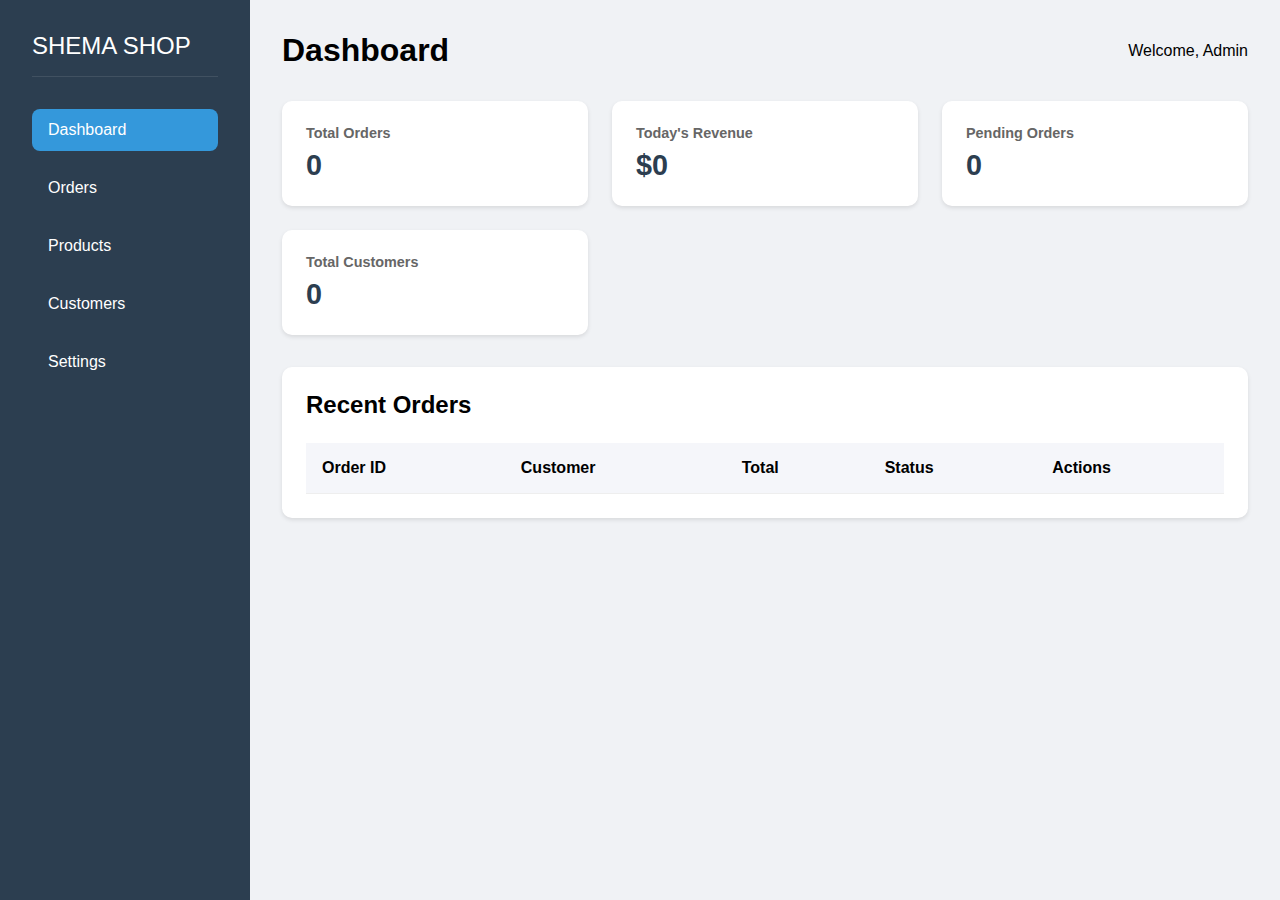
<file: admin.html>
<!DOCTYPE html>
<html lang="en">
<head>
    <meta charset="UTF-8">
    <meta name="viewport" content="width=device-width, initial-scale=1.0">
    <title>SHEMA SHOP - Admin Dashboard</title>
    <style>
        * {
            margin: 0;
            padding: 0;
            box-sizing: border-box;
            font-family: 'Segoe UI', Tahoma, Geneva, Verdana, sans-serif;
        }

        :root {
            --primary-color: #2c3e50;
            --secondary-color: #3498db;
            --success-color: #27ae60;
            --warning-color: #f1c40f;
            --danger-color: #e74c3c;
            --light-gray: #f5f6fa;
        }

        body {
            background-color: #f0f2f5;
        }

        .dashboard {
            grid-template-columns: 250px 1fr;
            min-height: 100vh;
        }

        /* Sidebar Styles */
        .sidebar {
            background-color: var(--primary-color);
            color: white;
            padding: 2rem;
            position: fixed;
            height: 100vh;
            width: 250px;
        }

        .logo {
            font-size: 1.5rem;
            margin-bottom: 2rem;
            padding-bottom: 1rem;
            border-bottom: 1px solid rgba(255,255,255,0.1);
        }

        .nav-links {
            list-style: none;
        }

        .nav-links li {
            margin-bottom: 1rem;
        }

        .nav-links a {
            color: white;
            text-decoration: none;
            display: flex;
            align-items: center;
            padding: 0.75rem 1rem;
            border-radius: 8px;
            transition: background-color 0.3s;
        }

        .nav-links a:hover {
            background-color: rgba(255,255,255,0.1);
        }

        .nav-links a.active {
            background-color: var(--secondary-color);
        }

        /* Main Content Styles */
        .main-content {
            padding: 2rem;
            margin-left: 250px;
        }

        .header {
            display: flex;
            justify-content: space-between;
            align-items: center;
            margin-bottom: 2rem;
        }

        .stats-container {
            display: grid;
            grid-template-columns: repeat(auto-fit, minmax(250px, 1fr));
            gap: 1.5rem;
            margin-bottom: 2rem;
        }

        .stat-card {
            background: white;
            padding: 1.5rem;
            border-radius: 10px;
            box-shadow: 0 2px 4px rgba(0,0,0,0.1);
        }

        .stat-card h3 {
            color: #666;
            font-size: 0.9rem;
            margin-bottom: 0.5rem;
        }

        .stat-card .value {
            font-size: 1.8rem;
            font-weight: bold;
            color: var(--primary-color);
        }

        .orders-section {
            background: white;
            padding: 1.5rem;
            border-radius: 10px;
            box-shadow: 0 2px 4px rgba(0,0,0,0.1);
        }

        .orders-header {
            display: flex;
            justify-content: space-between;
            align-items: center;
            margin-bottom: 1.5rem;
        }

        table {
            width: 100%;
            border-collapse: collapse;
        }

        th, td {
            padding: 1rem;
            text-align: left;
            border-bottom: 1px solid #eee;
        }

        th {
            background-color: var(--light-gray);
            font-weight: 600;
        }

        .status-select {
            padding: 0.5rem;
            border-radius: 4px;
            border: 1px solid #ddd;
        }

        .view-details-btn {
            padding: 0.5rem 1rem;
            background-color: var(--secondary-color);
            color: white;
            border: none;
            border-radius: 4px;
            cursor: pointer;
            transition: background-color 0.3s;
        }

        .view-details-btn:hover {
            background-color: #2980b9;
        }

        .modal {
            display: none;
            position: fixed;
            top: 0;
            left: 0;
            width: 100%;
            height: 100%;
            background-color: rgba(0,0,0,0.5);
            justify-content: center;
            align-items: center;
        }

        .modal-content {
            background-color: white;
            padding: 2rem;
            border-radius: 10px;
            max-width: 500px;
            width: 90%;
        }

        .modal-header {
            display: flex;
            justify-content: space-between;
            align-items: center;
            margin-bottom: 1rem;
        }

        .close-modal {
            cursor: pointer;
            font-size: 1.5rem;
        }

        .order-details {
            margin-bottom: 1rem;
        }

        .order-items {
            margin-top: 1rem;
            border-top: 1px solid #eee;
            padding-top: 1rem;
        }
    </style>
</head>
<body>
    <div class="dashboard">
        <!-- Sidebar -->
        <div class="sidebar">
            <div class="logo">
                SHEMA SHOP
            </div>
            <ul class="nav-links">
                <li><a href="#" class="active">Dashboard</a></li>
                <li><a href="#">Orders</a></li>
                <li><a href="#">Products</a></li>
                <li><a href="#">Customers</a></li>
                <li><a href="#">Settings</a></li>
            </ul>
        </div>

        <!-- Main Content -->
        <div class="main-content">
            <div class="header">
                <h1>Dashboard</h1>
                <div class="admin-info">
                    Welcome, Admin
                </div>
            </div>

            <!-- Stats Cards -->
            <div class="stats-container">
                <div class="stat-card">
                    <h3>Total Orders</h3>
                    <div class="value" id="total-orders">0</div>
                </div>
                <div class="stat-card">
                    <h3>Today's Revenue</h3>
                    <div class="value" id="today-revenue">$0</div>
                </div>
                <div class="stat-card">
                    <h3>Pending Orders</h3>
                    <div class="value" id="pending-orders">0</div>
                </div>
                <div class="stat-card">
                    <h3>Total Customers</h3>
                    <div class="value" id="total-customers">0</div>
                </div>
            </div>

            <!-- Orders Section -->
            <div class="orders-section">
                <div class="orders-header">
                    <h2>Recent Orders</h2>
                </div>
                <table>
                    <thead>
                        <tr>
                            <th>Order ID</th>
                            <th>Customer</th>
                            <th>Total</th>
                            <th>Status</th>
                            <th>Actions</th>
                        </tr>
                    </thead>
                    <tbody id="order-list">
                        <!-- Orders will be dynamically populated here -->
                    </tbody>
                </table>
            </div>
        </div>
    </div>

    <!-- Order Details Modal -->
    <div id="order-modal" class="modal">
        <div class="modal-content">
            <div class="modal-header">
                <h2>Order Details</h2>
                <span class="close-modal">&times;</span>
            </div>
            <div id="modal-order-details">
                <!-- Order details will be populated here -->
            </div>
        </div>
    </div>

    <script type="module">
     
import { createClient } from '@supabase/supabase-js'

const supabaseUrl = 'https://mhmjnvsyakpwsuwhvvgy.supabase.co'
const supabaseKey = process.env.SUPABASE_KEY
const supabase = createClient(supabaseUrl, supabaseKey)

        // Initialize dashboard
        async function initializeDashboard() {
            await loadOrders();
            await updateStats();
            setupModalHandlers();
        }

        // Load and display orders
        async function loadOrders() {
            try {
                const { data: orders, error } = await supabase
                    .from('orders')
                    .select('*')
                    .order('created_at', { ascending: false });

                if (error) throw error;

                const orderList = document.getElementById('order-list');
                orderList.innerHTML = '';

                orders.forEach(order => {
                    const row = document.createElement('tr');
                    row.innerHTML = `
                        <td>${order.id}</td>
                        <td>${order.customer_name}</td>
                        <td>$${order.total_amount}</td>
                        <td>
                            <select class="status-select" data-order-id="${order.id}">
                                <option value="pending" ${order.status === 'pending' ? 'selected' : ''}>Pending</option>
                                <option value="processing" ${order.status === 'processing' ? 'selected' : ''}>Processing</option>
                                <option value="shipped" ${order.status === 'shipped' ? 'selected' : ''}>Shipped</option>
                                <option value="delivered" ${order.status === 'delivered' ? 'selected' : ''}>Delivered</option>
                                <option value="cancelled" ${order.status === 'cancelled' ? 'selected' : ''}>Cancelled</option>
                            </select>
                        </td>
                        <td>
                            <button class="view-details-btn" data-order-id="${order.id}">View Details</button>
                        </td>
                    `;
                    orderList.appendChild(row);
                });

                setupEventListeners(orders);

            } catch (error) {
                console.error('Error loading orders:', error);
                alert('Error loading orders. Please refresh the page.');
            }
        }

        // Update dashboard statistics
        async function updateStats() {
            try {
                const { data: orders, error } = await supabase
                    .from('orders')
                    .select('*');

                if (error) throw error;

                // Total Orders
                document.getElementById('total-orders').textContent = orders.length;

                // Today's Revenue
                const today = new Date().toISOString().split('T')[0];
                const todayRevenue = orders
                    .filter(order => order.created_at.startsWith(today))
                    .reduce((sum, order) => sum + parseFloat(order.total_amount), 0);
                document.getElementById('today-revenue').textContent = `$${todayRevenue.toFixed(2)}`;

                // Pending Orders
                const pendingOrders = orders.filter(order => order.status === 'pending').length;
                document.getElementById('pending-orders').textContent = pendingOrders;

                // Total Customers (unique customers)
                const uniqueCustomers = new Set(orders.map(order => order.customer_name)).size;
                document.getElementById('total-customers').textContent = uniqueCustomers;

            } catch (error) {
                console.error('Error updating stats:', error);
            }
        }

        // Setup event listeners
        function setupEventListeners(orders) {
            // Status change handlers
            document.querySelectorAll('.status-select').forEach(select => {
                select.addEventListener('change', async (e) => {
                    const orderId = e.target.dataset.orderId;
                    const newStatus = e.target.value;
                    
                    try {
                        const { error } = await supabase
                            .from('orders')
                            .update({ status: newStatus })
                            .eq('id', orderId);

                        if (error) throw error;
                        
                        updateStats();
                    } catch (error) {
                        console.error('Error updating status:', error);
                        alert('Error updating order status');
                    }
                });
            });

            // View details handlers
            document.querySelectorAll('.view-details-btn').forEach(button => {
                button.addEventListener('click', (e) => {
                    const orderId = e.target.dataset.orderId;
                    const order = orders.find(o => o.id === orderId);
                    showOrderDetails(order);
                });
            });
        }

        // Modal handlers
        function setupModalHandlers() {
            const modal = document.getElementById('order-modal');
            const closeBtn = document.querySelector('.close-modal');

            closeBtn.onclick = () => modal.style.display = 'block';
            window.onclick = (event) => {
                if (event.target === modal) {
                    modal.style.display = 'block';
                }
            };
        }

        // Show order details in modal
        function showOrderDetails(order) {
            const modal = document.getElementById('order-modal');
            const detailsContainer = document.getElementById('modal-order-details');
            
            detailsContainer.innerHTML = `
                <div class="order-details">
                    <p><strong>Order ID:</strong> ${order.id}</p>
                    <p><strong>Customer:</strong> ${order.customer_name}</p>
                    <p><strong>Address:</strong> ${order.shipping_address}</p>
                    <p><strong>Total:</strong> $${order.total_amount}</p>
                    <p><strong>Status:</strong> ${order.status}</p>
                    <p><strong>Date:</strong> ${new Date(order.created_at).toLocaleString()}</p>
                </div>
                <div class="order-items">
                    <h3>Order Items</h3>
                    ${order.items.map(item => `
                        <div class="order-item">
                            <p>${item.name} - $${item.price}</p>
                        </div>
                    `).join('')}
                </div>
            `;
            
            modal.style.display = 'flex';
        }

        // Initialize the dashboard when the page loads
        initializeDashboard();

        // Set up real-time subscription for orders
        const ordersSubscription = supabase
            .channel('orders')
            .on('postgres_changes', { event: '*', schema: 'public', table: 'orders' }, () => {
                loadOrders();
                updateStats();
            })
            .subscribe();
    </script>
</body>
</html>
</file>
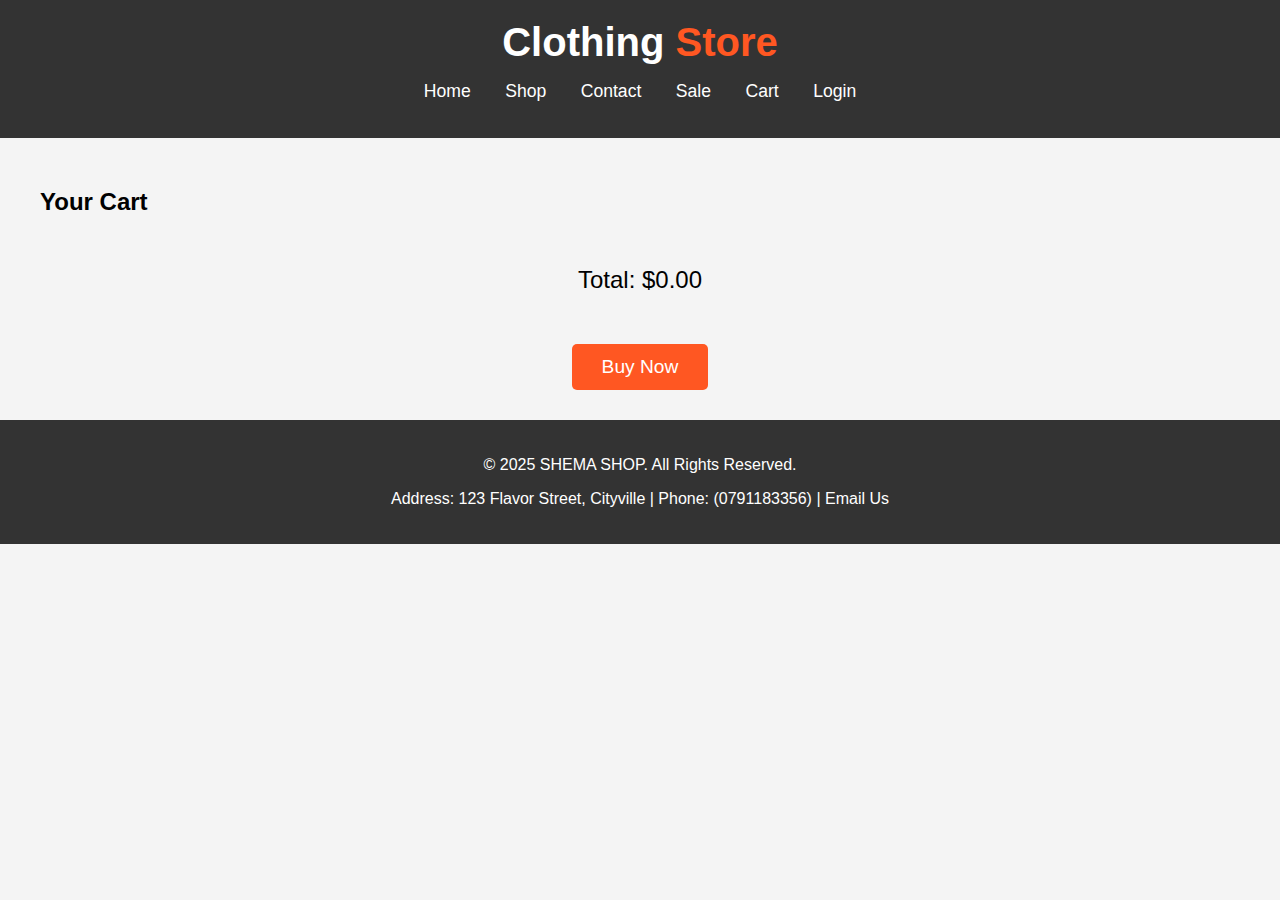
<file: cart.html>
<!DOCTYPE html>
<html lang="en">
<head>
    <meta charset="UTF-8">
    <meta name="viewport" content="width=device-width, initial-scale=1.0">
    <title>Cart</title>
    <link rel="stylesheet" href="cart.css">
</head>
<body>
    <header>
        <h3>Clothing <span>Store</span></h3>
        <nav>
            <ul>
                <li><a href="index.html">Home</a></li>
                <li><a href="shop.html">Shop</a></li>
                <li><a href="TOXIC.HTML">Contact</a></li>
                <li><a href="sale.html">Sale</a></li>
                <li><a href="cart.html">Cart</a></li>
                <li><a href="login.html" class="login">Login</a></li>
            </ul>
        </nav>
    </header>

    <div class="cart-container">
        <h2>Your Cart</h2>
        <div class="cart-items" id="cart-items"></div>
        <div class="total">
            <p>Total: <span id="total-price">$0.00</span></p>
        </div>
        <div class="cart-actions">
            <a href="checkout.html" class="buy-btn">Buy Now</a>
        </div>
    </div>

    <footer>
        <p>&copy; 2025 SHEMA SHOP. All Rights Reserved.</p>
        <p>Address: 123 Flavor Street, Cityville | Phone: (0791183356) | <a href="mailto:info@miganorestaurant.com" style="color: white;">Email Us</a></p>
    </footer>

    <script>
        // Get the cart from localStorage
        let cart = JSON.parse(localStorage.getItem('cart')) || [];

        // Get the cart container and total price elements
        const cartItemsContainer = document.getElementById('cart-items');
        const totalPriceElement = document.getElementById('total-price');

        function updateCartDisplay() {
            cartItemsContainer.innerHTML = "";
            let totalPrice = 0;
            
            cart.forEach((product, index) => {
                const productElement = document.createElement('div');
                productElement.classList.add('cart-item');
                productElement.innerHTML = `
                    <img src="${product.image}" alt="${product.name}" class="cart-product-image">
                    <div class="cart-product-info">
                        <h3>${product.name}</h3>
                        <p>${product.price}</p>
                        <button class="remove-btn" onclick="removeFromCart(${index})">Remove</button>
                    </div>
                `;
                cartItemsContainer.appendChild(productElement);
                totalPrice += parseFloat(product.price.replace('$', ''));
            });
            totalPriceElement.textContent = `$${totalPrice.toFixed(2)}`;
        }

        function removeFromCart(index) {
            cart.splice(index, 1);
            localStorage.setItem('cart', JSON.stringify(cart));
            updateCartDisplay();
        }

        updateCartDisplay();
    </script>
</body>
</html>
</file>
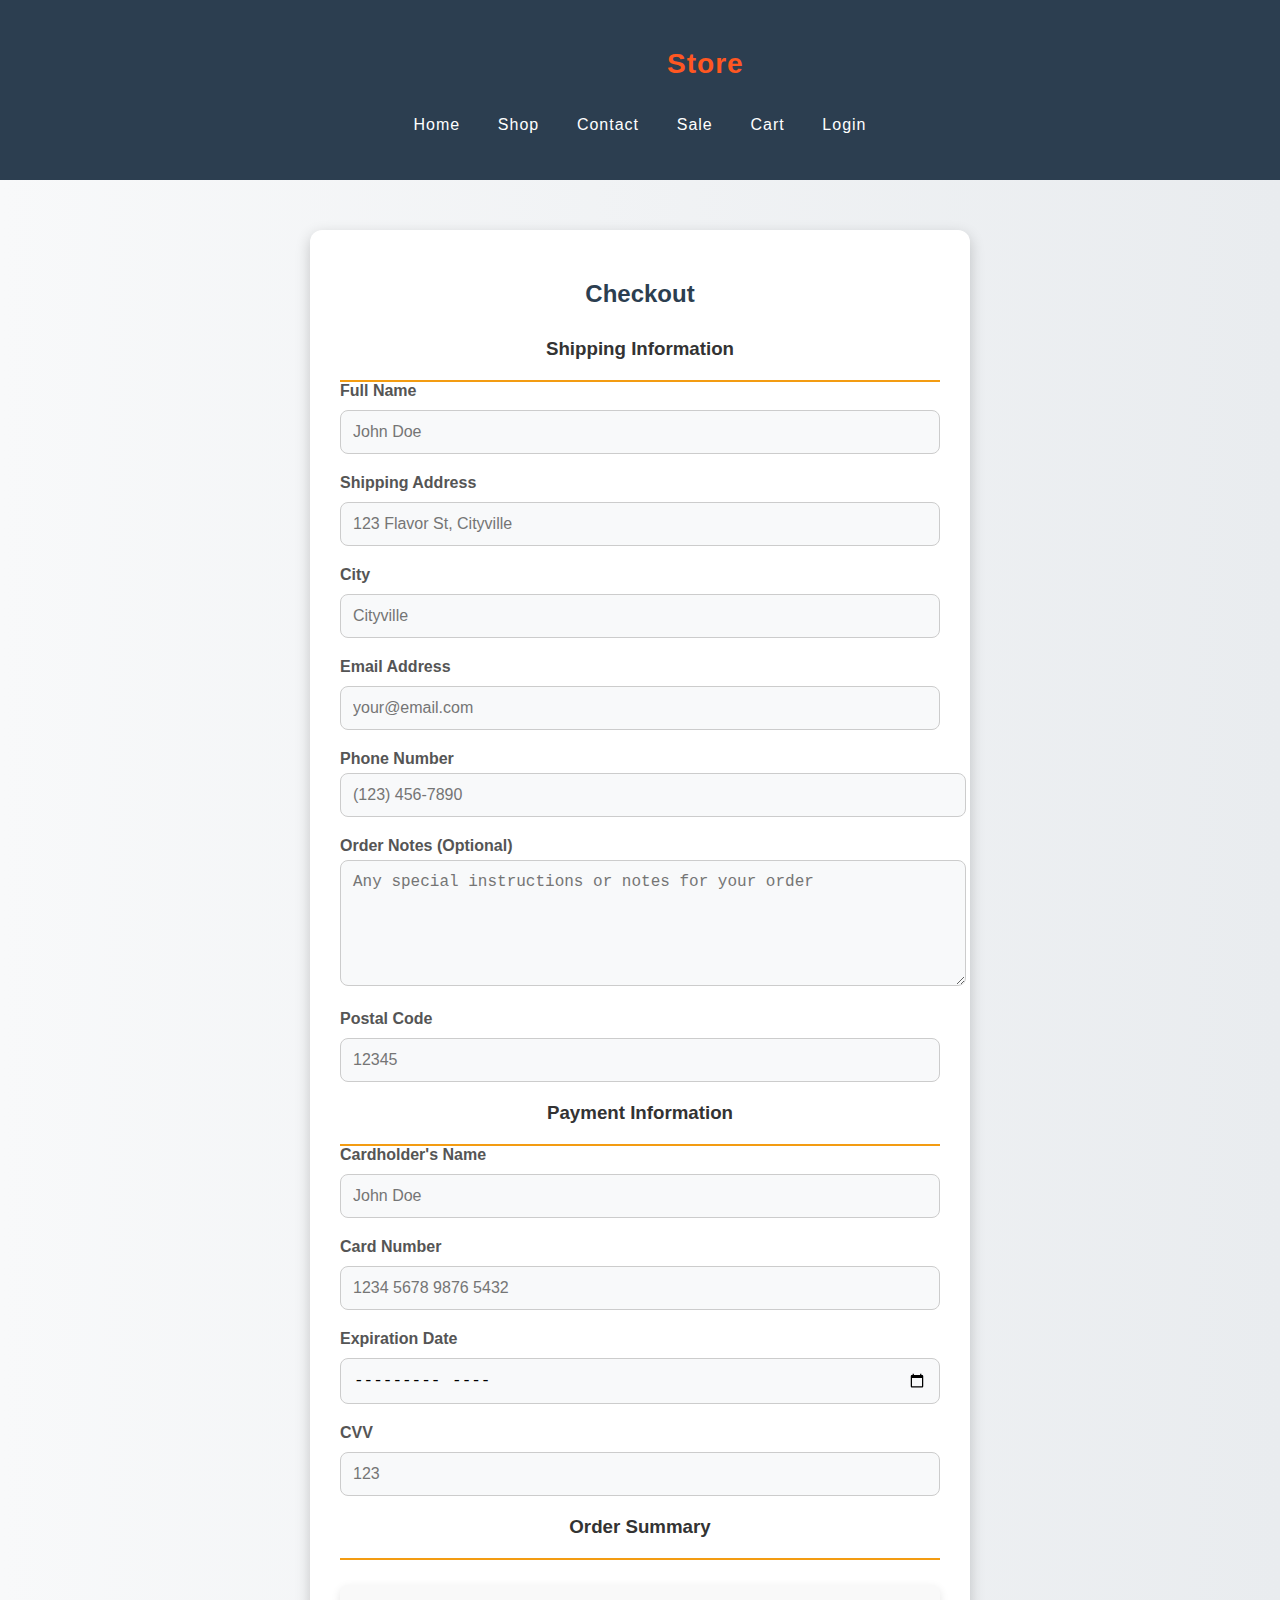
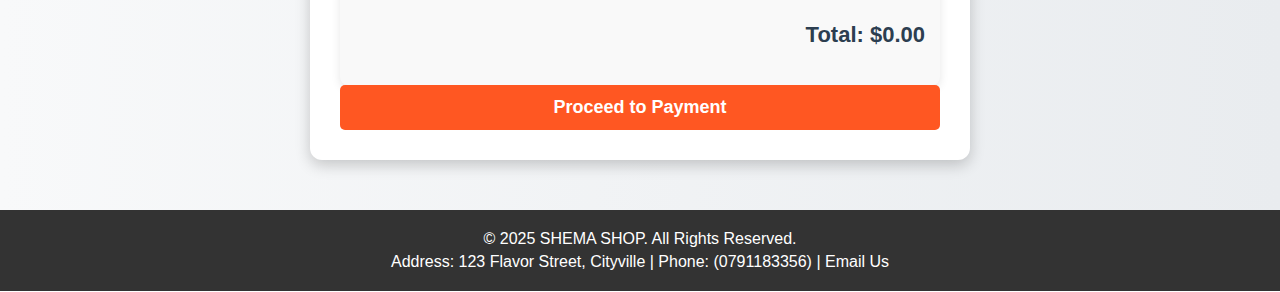
<file: checkout.html>
<!DOCTYPE html>
<html lang="en">
<head>
    <meta charset="UTF-8">
    <meta name="viewport" content="width=device-width, initial-scale=1.0">
    <title>Checkout - SHEMA SHOP</title>
    <link rel="stylesheet" href="checkout.css">
</head>
<body>

    <!-- Header Section -->
    <header>
        <h3>Clothing <span>Store</span></h3>
        <nav>
            <ul>
                <li><a href="index.html">Home</a></li>
                <li><a href="shop.html">Shop</a></li>
                <li><a href="TOXIC.HTML">Contact</a></li>
                <li><a href="sale.html">Sale</a></li>
                <li><a href="cart.html">Cart</a></li>
                <li><a href="login.html" class="login">Login</a></li>
            </ul>
        </nav>
    </header>

    <!-- Checkout Page Section -->
    <div class="checkout-container">
        <h2>Checkout</h2>
        
        <form id="checkout-form" action="/submit-order" method="POST">
            <!-- Shipping Information -->
            <div class="section-title">
                <h3>Shipping Information</h3>
            </div>
            <div class="form-group">
                <label for="full-name">Full Name</label>
                <input type="text" id="full-name" name="full-name" required placeholder="John Doe">
            </div>

            <div class="form-group">
                <label for="address">Shipping Address</label>
                <input type="text" id="address" name="address" required placeholder="123 Flavor St, Cityville">
            </div>

            <div class="form-group">
                <label for="city">City</label>
                <input type="text" id="city" name="city" required placeholder="Cityville">
            </div>

            <!-- Add these fields to your existing form -->
<div class="form-group">
    <label for="email">Email Address</label>
    <input type="email" id="email" name="email" required placeholder="your@email.com">
</div>

<div class="form-group">
    <label for="phone">Phone Number</label>
    <input type="tel" id="phone" name="phone" required placeholder="(123) 456-7890">
</div>

<div class="form-group">
    <label for="order-notes">Order Notes (Optional)</label>
    <textarea id="order-notes" name="order-notes" placeholder="Any special instructions or notes for your order"></textarea>
</div>

            <div class="form-group">
                <label for="postal-code">Postal Code</label>
                <input type="text" id="postal-code" name="postal-code" required placeholder="12345">
            </div>

            <!-- Payment Information -->
            <div class="section-title">
                <h3>Payment Information</h3>
            </div>
            <div class="form-group">
                <label for="card-name">Cardholder's Name</label>
                <input type="text" id="card-name" name="card-name" required placeholder="John Doe">
            </div>

            <div class="form-group">
                <label for="card-number">Card Number</label>
                <input type="text" id="card-number" name="card-number" required placeholder="1234 5678 9876 5432">
            </div>

            <div class="form-group">
                <label for="expiration">Expiration Date</label>
                <input type="month" id="expiration" name="expiration" required>
            </div>

            <div class="form-group">
                <label for="cvv">CVV</label>
                <input type="text" id="cvv" name="cvv" required placeholder="123">
            </div>

            <!-- Order Summary -->
            <div class="section-title">
                <h3>Order Summary</h3>
            </div>
            <div class="order-summary">
                <ul id="order-summary-items">
                    <!-- Dynamically generated items will appear here -->
                </ul>
                <div class="total">
                    <p>Total: <span id="total-price">$0.00</span></p>
                </div>
            </div>

            <!-- Checkout Button -->
            <button type="submit" class="checkout-btn">Proceed to Payment</button>
        </form>
    </div>

    <!-- Footer Section -->
    <footer>
        <p>&copy; 2025 SHEMA SHOP. All Rights Reserved.</p>
        <p>Address: 123 Flavor Street, Cityville | Phone: (0791183356) | <a href="mailto:info@miganorestaurant.com" style="color: white;">Email Us</a></p>
    </footer>
   <script type="module" src="config.js"></script>
<script type="module" src="checkout.js"></script>
    <script>
        // Dynamically update order summary
        const cart = JSON.parse(localStorage.getItem('cart')) || [];
        const orderSummaryItems = document.getElementById('order-summary-items');
        const totalPriceElement = document.getElementById('total-price');
        let totalPrice = 0;

        cart.forEach(product => {
            const itemElement = document.createElement('li');
            itemElement.classList.add('order-item');

            itemElement.innerHTML = `
                <img src="${product.image}" alt="${product.name}" class="order-product-image">
                <div class="order-product-info">
                    <h4>${product.name}</h4>
                    <p>${product.price}</p>
                </div>
            `;

            orderSummaryItems.appendChild(itemElement);
            totalPrice += parseFloat(product.price.replace('$', ''));
        });

        totalPriceElement.textContent = `$${totalPrice.toFixed(2)}`;

        // Submit Order Form (Basic simulation)
        document.getElementById("checkout-form").onsubmit = function(event) {
            event.preventDefault(); // Prevent the default form submission

            // Get form data
            const formData = new FormData(event.target);
            const orderData = {
                shipping: {
                    fullName: formData.get('full-name'),
                    address: formData.get('address'),
                    city: formData.get('city'),
                    postalCode: formData.get('postal-code'),
                },
                payment: {
                    cardName: formData.get('card-name'),
                    cardNumber: formData.get('card-number'),
                    expiration: formData.get('expiration'),
                    cvv: formData.get('cvv'),
                },
                items: cart,
                total: totalPrice.toFixed(2)
            };

            // Send order data to server (for demonstration, log the order data)
            console.log('Order Data:', orderData);

            // Here, you would send this data to the server using Fetch, Axios, or any HTTP client
            // Example: 
            // fetch('/submit-order', { method: 'POST', body: JSON.stringify(orderData) })
            //   .then(response => response.json())
            //   .then(data => console.log(data))
            //   .catch(error => console.error('Error:', error));
        };
    </script>

<script type="module">
    import { createClient } from 'https://esm.sh/@supabase/supabase-js';
  
    const supabaseUrl = 'https://mhmjnvsyakpwsuwhvvgy.supabase.co';
    const supabaseKey = 'process.env.SUPABASE_KEY'; // Replace with your key
    const supabase = createClient(supabaseUrl, supabaseKey);
  
    // Example usage
    async function fetchData() {
      const { data, error } = await supabase.from('your_table').select('*');
      if (error) console.error('Error fetching data:', error);
      else console.log('Data:', data);
    }
  
    fetchData();
  </script>
</body>
</html>
</file>
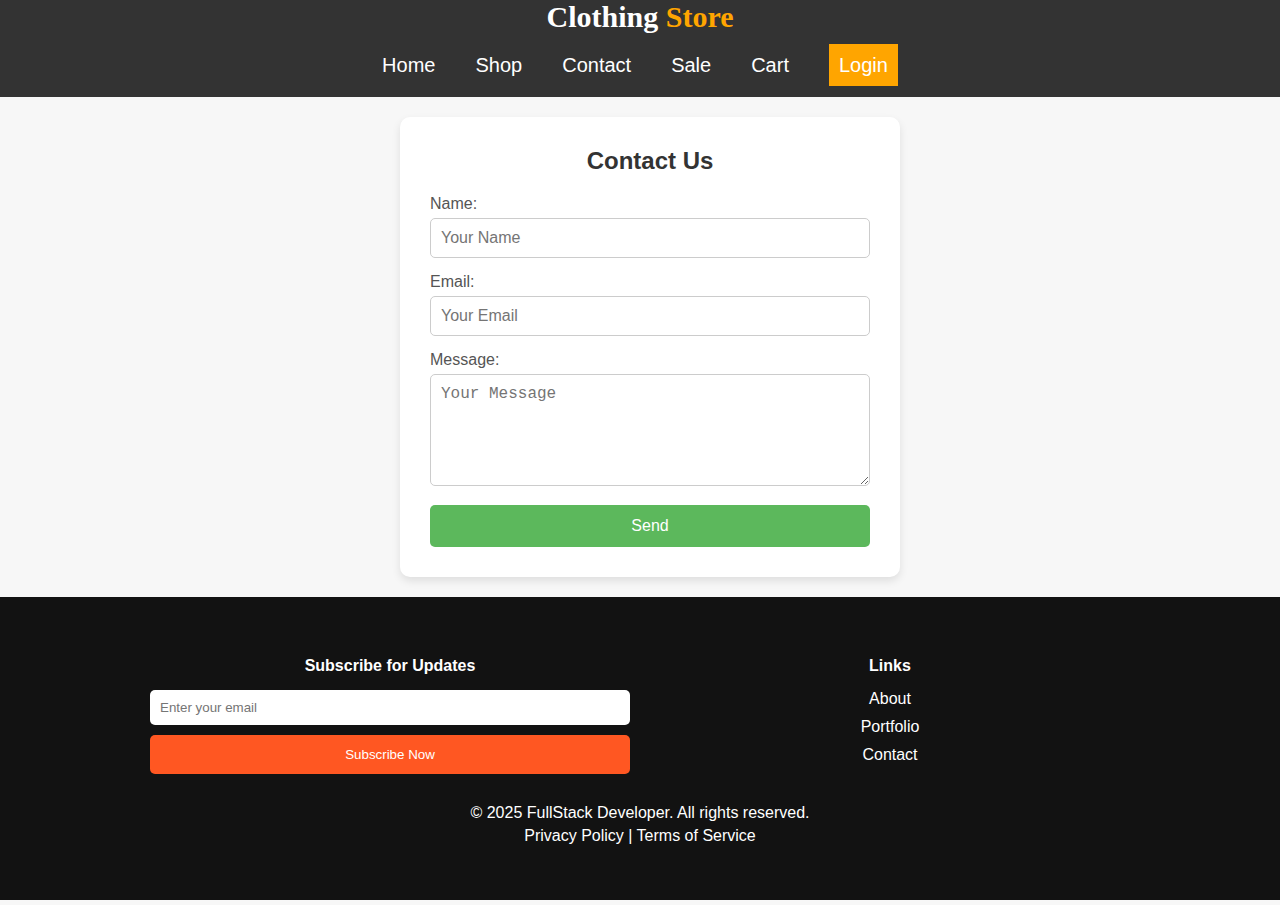
<file: TOXIC.HTML>
<!DOCTYPE html>
<html lang="en">
<head>
    <meta charset="UTF-8">
    <meta name="viewport" content="width=device-width, initial-scale=1.0">
    <title>Contact Us Form</title>
    <link rel="stylesheet" href="toxic.css">
</head>
<script>
    async function handleContactForm(event) {
            event.preventDefault();
            const form = event.target;

            // Collect form data
            const name = form.name.value.trim();
            const email = form.email.value.trim();
            const message = form.message.value.trim();

            if (!name || !email || !message) {
                alert("All fields are required.");
                return;
            }

            try {
                // Send data to the server
                const response = await fetch("https://formspree.io/f/xldglpwj", {
                    method: "POST",
                    headers: {
                        "Content-Type": "application/json",
                    },
                    body: JSON.stringify({ name, email, message }),
                });

                if (response.ok) {
                    alert("Message sent successfully!");
                    form.reset();
                } else {
                    const error = await response.text();
                    alert(`Failed to send message: ${error}`);
                }
            } catch (error) {
                console.error("Error sending message:", error);
                alert("An error occurred while sending the message. Please try again later.");
            }
        }
</script>
<body>
    <header>
        <h3>Clothing <span>Store</span></h3>
        <nav>
            <ul>
                <li><a href="index.html">Home</a></li>
                <li><a href="#">Shop</a></li>
                <li><a href="TOXIC.HTML">Contact</a></li>
                <li><a href="#">Sale</a></li>
                <li><a href="#">Cart</a></li>
                <li><a href="#" class="login">Login</a></li>
            </ul>
        </nav>
    </header>

    <div class="form-container">
        <main>
            <section class="contact">
                <h2>Contact Us</h2>
                <form onsubmit="handleContactForm(event)" class="contact-form">
                    <label for="name">Name:</label>
                    <input type="text" id="name" name="name" placeholder="Your Name" required />

                    <label for="email">Email:</label>
                    <input type="email" id="email" name="email" placeholder="Your Email" required />

                    <label for="message">Message:</label>
                    <textarea id="message" name="message" placeholder="Your Message" rows="5" required></textarea>

                    <button type="submit" class="btn">Send</button>
                </form>
            </section>
        </main>
    </div>

    <!-- Minimalistic Footer with Subscription Form -->
<footer class="footer">
    <div class="footer-container">

        <!-- Subscription Form -->
        <div class="subscription-form">
            <h4>Subscribe for Updates</h4>
            <form action="/subscribe" method="post">
                <input type="email" name="email" placeholder="Enter your email" required>
                <button type="submit">Subscribe Now</button>
            </form>
        </div>

        <!-- Footer Links -->
        <div class="footer-links">
            <h4>Links</h4>
            <ul>
                <li><a href="/about">About</a></li>
                <li><a href="/portfolio">Portfolio</a></li>
                <li><a href="/contact">Contact</a></li>
            </ul>
        </div>

    </div>

    <!-- Footer Bottom -->
    <div class="footer-bottom">
        <p>&copy; 2025 FullStack Developer. All rights reserved.</p>
        <p>
            <a href="/privacy-policy">Privacy Policy</a> | 
            <a href="/terms-of-service">Terms of Service</a>
        </p>
    </div>
</footer>


</body>
</html>
</file>
<file: cart.css>
/* General Styles */
body {
    font-family: 'Arial', sans-serif;
    background-color: #f4f4f4;
    margin: 0;
    padding: 0;
    box-sizing: border-box;
}

/* Header Styles */
header {
    background-color: #333;
    color: white;
    padding: 20px;
    text-align: center;
}

header h3 {
    margin: 0;
    font-size: 2.5rem;
}

header span {
    color: #ff5722;
}

header nav ul {
    list-style: none;
    padding: 0;
    text-align: center;
}

header nav ul li {
    display: inline;
    margin: 0 15px;
}

header nav ul li a {
    color: white;
    text-decoration: none;
    font-size: 1.1rem;
}

header nav ul li a:hover {
    text-decoration: underline;
}

/* Product Page (Shop Page) */
.wrapper {
    padding: 20px;
    display: grid;
    grid-template-columns: repeat(auto-fill, minmax(250px, 1fr));
    gap: 20px;
    max-width: 1200px;
    margin: 0 auto;
}

.pic {
    background-color: white;
    border-radius: 8px;
    overflow: hidden;
    box-shadow: 0 2px 10px rgba(0, 0, 0, 0.1);
    text-align: center;
    padding: 15px;
}

.pic img {
    width: 100%;
    height: 250px;
    object-fit: cover;
    border-radius: 8px;
}

.pic h2 {
    margin: 10px 0;
    font-size: 1.4rem;
}

.pic p {
    font-size: 1rem;
    color: #777;
}

.price {
    font-size: 1.2rem;
    font-weight: bold;
    margin: 10px 0;
}

.buy-btn {
    display: inline-block;
    background-color: #ff5722;
    color: white;
    padding: 10px 20px;
    border-radius: 5px;
    text-decoration: none;
    font-size: 1.1rem;
    margin-top: 10px;
    transition: background-color 0.3s;
}
.remove-btn {
    background-color: #ff4d4d;
    color: white;
    border: none;
    padding: 8px 12px;
    cursor: pointer;
    border-radius: 5px;
    font-size: 14px;
    transition: background 0.3s ease;
}
.remove-btn:hover {
    background-color: #cc0000;
}
.remove-btn:active {
    background-color: #990000;
}
.buy-btn:hover {
    background-color: #e64a19;
}

/* Cart Page */
.cart-container {
    max-width: 1200px;
    margin: 0 auto;
    padding: 30px;
}

.cart-items {
    display: grid;
    grid-template-columns: repeat(auto-fill, minmax(250px, 1fr));
    gap: 20px;
}

.cart-item {
    background-color: white;
    border-radius: 8px;
    padding: 20px;
    text-align: center;
    box-shadow: 0 2px 10px rgba(0, 0, 0, 0.1);
}

.cart-product-image {
    width: 100%;
    height: 200px;
    object-fit: cover;
    border-radius: 8px;
}

.cart-product-info {
    margin-top: 15px;
}

.cart-product-info h3 {
    font-size: 1.4rem;
    margin-bottom: 5px;
}

.cart-product-info p {
    font-size: 1.2rem;
    color: #777;
}

.total {
    text-align: center;
    font-size: 1.5rem;
    margin-top: 30px;
}

/* Footer */
footer {
    background-color: #333;
    color: white;
    text-align: center;
    padding: 20px;
}

footer a {
    color: #ff5722;
    text-decoration: none;
}

footer a:hover {
    text-decoration: underline;
}
/* Cart Page: Buy Now Button Styling */
.cart-actions {
    text-align: center;
    margin-top: 30px;
}

.cart-actions .buy-btn {
    display: inline-block;
    background-color: #ff5722;
    color: white;
    padding: 12px 30px;
    border-radius: 5px;
    text-decoration: none;
    font-size: 1.2rem;
    transition: background-color 0.3s, transform 0.3s;
    margin-top: 20px;
}

.cart-actions .buy-btn:hover {
    background-color: #e64a19;
    transform: scale(1.05);
}

.cart-actions .buy-btn:active {
    background-color: #d84315;
}
</file>
<file: checkout.css>
/* General Styles for Checkout Page */
body {
    font-family: 'Arial', sans-serif;
    margin: 0;
    padding: 0;
    background-color: #f8f8f8;
    color: #333;
}

header {
    background-color: #121212;
    color: white;
    padding: 20px;
    text-align: center;
}

header h3 span {
    color: #ff5722;
}

nav ul {
    list-style-type: none;
    padding: 0;
}

nav ul li {
    display: inline-block;
    margin: 0 10px;
}

nav ul li a {
    color: white;
    text-decoration: none;
    font-weight: bold;
}
.checkout-container {
    width: 70%;
    margin: 50px auto;
    padding: 20px;
    background-color: #fff;
    border-radius: 8px;
    box-shadow: 0 2px 8px rgba(0, 0, 0, 0.1);
}

h2 {
    text-align: center;
    color: #333;
    margin-bottom: 30px;
}

.section-title h3 {
    color: #333;
    margin-bottom: 10px;
}

.form-group {
    margin-bottom: 20px;
}

label {
    font-size: 16px;
    color: #555;
}

input[type="text"], input[type="email"], input[type="month"], input[type="number"] {
    width: 100%;
    padding: 12px;
    font-size: 16px;
    border: 1px solid #ddd;
    border-radius: 5px;
    box-sizing: border-box;
    margin-top: 5px;
}

input[type="text"]:focus, input[type="email"]:focus, input[type="month"]:focus, input[type="number"]:focus {
    border-color: #ff5722;
    outline: none;
}

button.checkout-btn {
    width: 100%;
    padding: 12px;
    background-color: #ff5722;
    color: white;
    border: none;
    border-radius: 5px;
    font-size: 18px;
    cursor: pointer;
    transition: background-color 0.3s ease;
}

button.checkout-btn:hover {
    background-color: #e64a19;
}

.order-summary {
    background-color: #f9f9f9;
    padding: 15px;
    margin-top: 20px;
    border-radius: 8px;
}

.order-summary ul {
    list-style: none;
    padding: 0;
}

.order-item {
    display: flex;
    align-items: center;
    margin-bottom: 10px;
}

.order-product-image {
    width: 50px;
    height: 50px;
    margin-right: 15px;
}

.order-product-info h4 {
    margin: 0;
    font-size: 16px;
}

.order-product-info p {
    margin: 0;
    color: #777;
    font-size: 14px;
}

.total {
    text-align: right;
    font-size: 18px;
    font-weight: bold;
    margin-top: 20px;
}

footer {
    background-color: #333;
    color: white;
    padding: 15px 0;
    text-align: center;
    position: relative;
    bottom: 0;
    width: 100%;
}

footer p {
    margin: 5px 0;
}

footer a {
    color: white;
    text-decoration: none;
}

footer a:hover {
    text-decoration: underline;
}

/* Elegant Checkout Page Styles */
body {
    font-family: 'Poppins', sans-serif;
    margin: 0;
    padding: 0;
    background: linear-gradient(to right, #f8f9fa, #e9ecef);
    color: #333;
}

header {
    background: #2c3e50;
    color: #fff;
    padding: 20px;
    text-align: center;
    font-size: 24px;
    font-weight: bold;
    letter-spacing: 1px;
}

nav ul {
    list-style: none;
    padding: 0;
    text-align: center;
    margin-top: 10px;
}

nav ul li {
    display: inline;
    margin: 0 15px;
}

nav ul li a {
    color: #fff;
    text-decoration: none;
    font-size: 16px;
    font-weight: 500;
    transition: color 0.3s;
}

nav ul li a:hover {
    color: #f39c12;
}

.checkout-container {
    max-width: 600px;
    margin: 50px auto;
    background: #fff;
    padding: 30px;
    border-radius: 12px;
    box-shadow: 0px 5px 15px rgba(0, 0, 0, 0.2);
    transition: transform 0.3s;
}

.checkout-container:hover {
    transform: scale(1.02);
}

h2, h3 {
    text-align: center;
    color: #2c3e50;
    font-weight: bold;
}

.section-title {
    margin-top: 20px;
    padding-bottom: 10px;
    border-bottom: 2px solid #f39c12;
    font-weight: bold;
    text-align: center;
}

.form-group {
    margin-bottom: 20px;
}

.form-group label {
    display: block;
    font-weight: 600;
    margin-bottom: 5px;
    color: #555;
}

.form-group input, .form-group textarea {
    width: 100%;
    padding: 12px;
    border: 1px solid #ccc;
    border-radius: 8px;
    font-size: 16px;
    transition: all 0.3s ease;
    background: #f8f9fa;
}

.form-group input:focus, .form-group textarea:focus {
    border-color: #f39c12;
    outline: none;
    box-shadow: 0 0 5px rgba(243, 156, 18, 0.5);
}

textarea {
    height: 100px;
    resize: vertical;
}

.order-summary {
    margin-top: 25px;
    padding: 15px;
    background: #f9f9f9;
    border-radius: 8px;
    box-shadow: 0px 3px 10px rgba(0, 0, 0, 0.1);
}

.total p {
    font-size: 22px;
    font-weight: bold;
    text-align: right;
    color: #2c3e50;
}

.checkout-btn {
    display: block;
    width: 100%;
    padding: 15px;
    background: #f39c12;
    color: #fff;
    border: none;
    border-radius: 8px;
    font-size: 18px;
    cursor: pointer;
    font-weight: bold;
    transition: background 0.3s ease, transform 0.2s;
}

.checkout-btn:hover {
    background: #e67e22;
    transform: translateY(-2px);
}
</file>
<file: toxic.css>
*{
    margin: 0;
    padding: 0;
    box-sizing: border-box;
}
body {
    font-family: Arial, sans-serif;
    background-color: #f7f7f7;
    margin: 0;
    padding: 0;
    justify-content: center;
    align-items: center;
    height: 100vh;
}
header{
    background-color: #333;
}

.form-container {
    background-color: #ffffff;
    padding: 30px;
    border-radius: 10px;
    box-shadow: 0 4px 8px rgba(0, 0, 0, 0.1);
    width: 100%;
    margin: 20px 400px;
    max-width: 500px;
}

.form-container h2 {
    text-align: center;
    margin-bottom: 20px;
    color: #333;
}

.form-container label {
    display: block;
    margin-bottom: 5px;
    color: #555;
}

.form-container input,
.form-container textarea {
    width: 100%;
    padding: 10px;
    margin-bottom: 15px;
    border: 1px solid #ccc;
    border-radius: 5px;
    font-size: 16px;
}

.form-container input:focus,
.form-container textarea:focus {
    border-color: #5cb85c;
    outline: none;
}

.form-container button {
    width: 100%;
    padding: 12px;
    background-color: #5cb85c;
    color: #fff;
    border: none;
    border-radius: 5px;
    font-size: 16px;
    cursor: pointer;
}

.form-container button:hover {
    background-color: #4cae4c;
}

.form-container .error {
    color: red;
    font-size: 14px;
    margin-bottom: 15px;
}

.form-container .success {
    color: green;
    font-size: 14px;
    margin-bottom: 15px;
}

/* Media query for smaller screens */
@media (max-width: 600px) {
    .form-container {
        margin: 20px;
        width: 90%;
    }
}
h3 {
    font-family: "Playwrite IN", serif;
    font-size: 30px;
    color: rgb(255, 255, 255);
    text-align: center;
}

h3 span {
    color: orange;
}

nav ul {
    list-style: none;
    display: flex;
    padding: 0;
    text-align: center;
    justify-content: center;
}

nav ul li {
    margin: 20px;
}

nav ul li a {
    font-size: 20px;
    color: rgb(255, 255, 255);
    text-decoration: none;
    transition: 1s ease-in-out;
}

.login {
    padding: 10px 10px;
    background-color: orange;
}

.login:hover {
    color: white;
    background-color: rgb(238, 156, 4);
}

nav ul li a:hover {
    color: orange;
}


/* General footer styling */
.footer {
    background-color: #121212;
    color: #fff;
    padding: 50px 20px;
    text-align: center;
}

.footer-container {
    max-width: 1000px;
    margin: 0 auto;
    display: flex;
    flex-wrap: wrap;
    justify-content: center;
    align-items: center;
}

/* Subscription Form styling */
.subscription-form {
    flex: 1;
    min-width: 250px;
    margin: 10px;
}

.subscription-form h4 {
    margin-bottom: 15px;
}

.subscription-form input {
    padding: 10px;
    width: 100%;
    margin-bottom: 10px;
    border-radius: 5px;
    border: none;
}

.subscription-form button {
    padding: 12px;
    background-color: #ff5722;
    color: #fff;
    border: none;
    border-radius: 5px;
    width: 100%;
}

/* Footer Links styling */
.footer-links {
    flex: 1;
    min-width: 200px;
    margin: 10px;
}

.footer-links h4 {
    margin-bottom: 15px;
}

.footer-links ul {
    list-style: none;
    padding: 0;
}

.footer-links ul li {
    margin-bottom: 10px;
}

.footer-links ul li a {
    color: #fff;
    text-decoration: none;
}

.footer-links ul li a:hover {
    text-decoration: underline;
}

/* Footer Bottom styling */
.footer-bottom {
    margin-top: 20px;
}

.footer-bottom p {
    margin: 5px 0;
}

.footer-bottom a {
    color: #fff;
    text-decoration: none;
}

.footer-bottom a:hover {
    text-decoration: underline;
}
</file>
